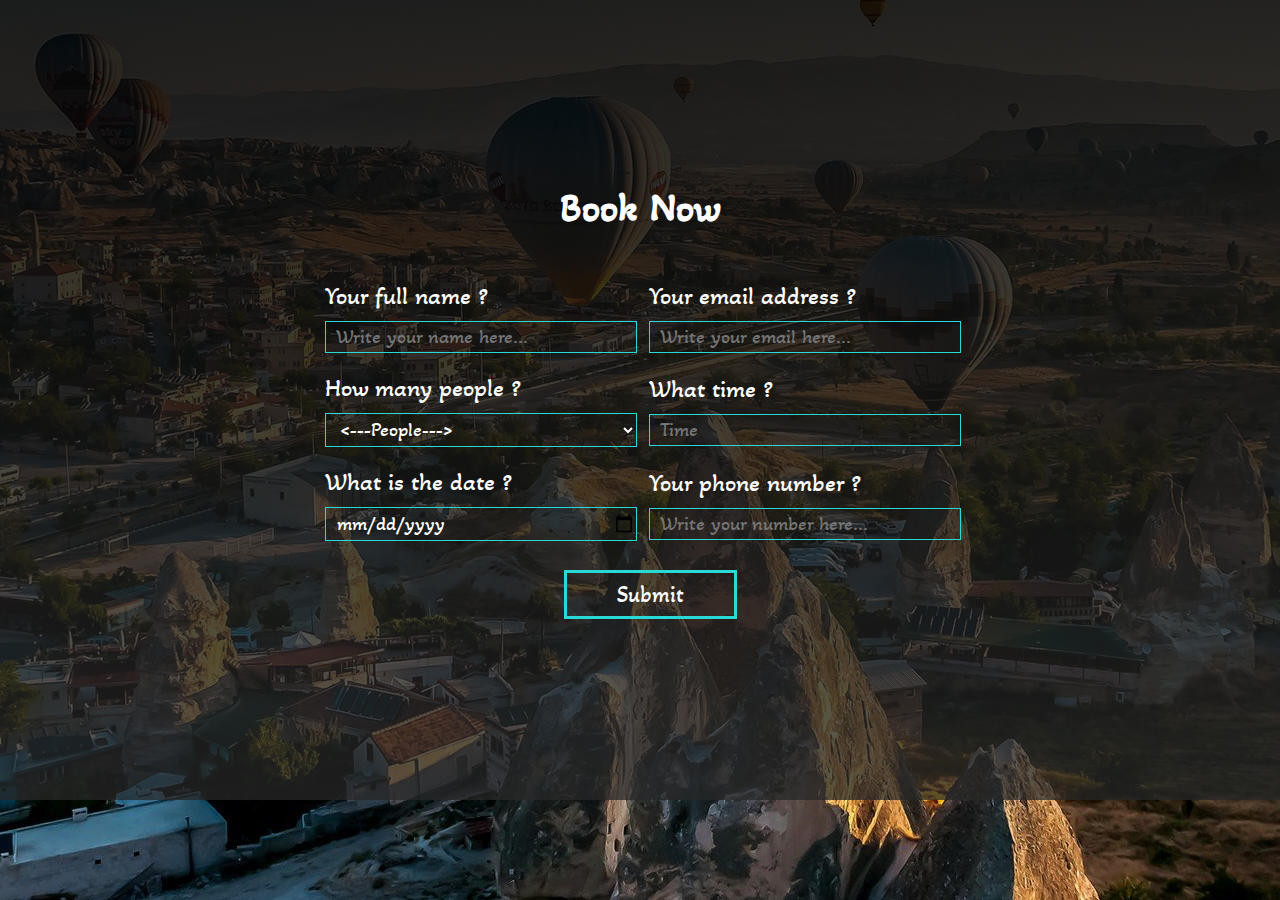
<file: book.html>
<!DOCTYPE html>
<html lang="en">

<head>
    <meta charset="UTF-8">
    <meta http-equiv="X-UA-Compatible" content="IE=edge">
    <meta name="viewport" content="width=device-width, initial-scale=1.0">
    <link rel="stylesheet" href="./css/book.css">
    <title>book</title>
</head>

<body class="main_bg">
    <div class="form">
        <div class="form-text">
            <h1></span>Book Now <span></h1>
        </div>
        <div class="main-form">
            <form action="index.php" method="get">
                <div>
                    <span>Your full name ?</span>
                    <input type="text" name="name" id="name" placeholder="Write your name here..." required>
                </div>
                <div>
                    <span>Your email address ?</span>
                    <input type="email" name="name" id="name" placeholder="Write your email here..." required> 
                </div>
                <div>
                    <!-- <---this is the select option--->
                    <span>How many people ?</span>
                    <select name="people" id="people" required>
                        <option value=""><---People---></option>
                        <option value="1">1 People</option>
                        <option value="2">2 People</option>
                        <option value="3">3 People</option>
                        <option value="4">4 People</option>
                    </select>
                    <!-- <---this is the select option--->
                </div>
                <div>
                    <span>What time ?</span>
                    <input type="text" name="time" id="time" placeholder="Time" required>
                </div>
                <div>
                    <span>What is the date ?</span>
                    <input type="date" name="date" id="date" placeholder="date" required>
                </div>
                <div>
                    <span>Your phone number ?</span>
                    <input type="number" name="number" id="number" placeholder="Write your number here..." required>
                </div>
                <div id="submit">
                    <a href="index.html">Submit</a>
                </div>


            </form>
        </div>
    </div>
</body>

</html>
</file>
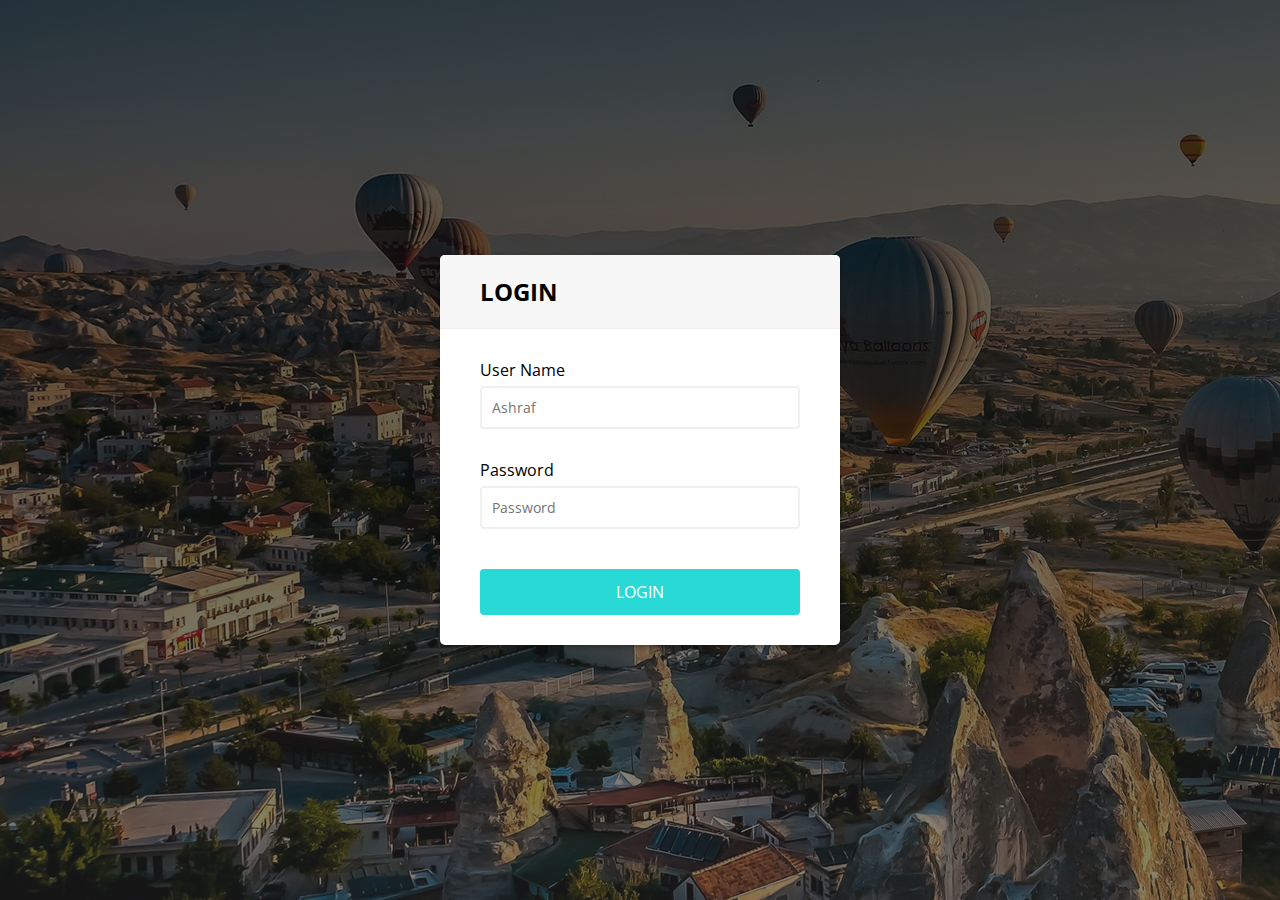
<file: login.html>
<!DOCTYPE html>
<html lang="en">
  <head>
    <meta charset="UTF-8" />
    <meta http-equiv="X-UA-Compatible" content="IE=edge" />
    <meta name="viewport" content="width=device-width, initial-scale=1.0" />
    <link href="https://fonts.googleapis.com/css2?family=Poppins:ital,wght@1,200&display=swap" rel="stylesheet">
    <link rel="stylesheet" href=".//css/login.css">
    <link rel="stylesheet" href=".//css/all.min.css">
    <title>Login</title>
  </head>
  <body>
    <div class="container">
      <div class="header">
        <h2>LOGIN</h2>
      </div>
      <form id="form" action="" class="form">
        <div class="form-control">
            <label for="username">User Name</label>
            <input type="text" placeholder="Ashraf" id="username" />
            <i class="fas fa-check-circle"></i>
            <i class="fas fa-exclamation-circle"></i>
            <small>Error message</small>
        </div>
        <div class="form-control">
            <label for="username">Password</label>
            <input type="password" placeholder="Password" id="password"/>
            <i class="fas fa-check-circle"></i>
            <i class="fas fa-exclamation-circle"></i>
            <small>Error message</small>
        </div>
        <button>LOGIN</button>
    </form>
    </div>
    <script src="./js/login.js"></script>
  </body>
</html>
</file>
<file: css/book.css>
@import url('https://fonts.googleapis.com/css2?family=Akaya+Telivigala&display=swap');

*{
    margin: 0;
    padding: 0;
}

.main_bg{
	background: linear-gradient(0deg, rgba(39, 39, 39, 0.74), rgba(0, 0, 0, 0.85)), url("../images/aa.jpg");
    max-width: 1280px;
    height: 800px;
    display: flex;
    background-repeat: no-repeat;
    background-position: center;
    justify-content: center;
    align-items: center;
    margin: 0 auto;
}
.form{
    width: 650px;
}

.form-text{
    text-align: center;
    margin: 0 0 40px 0;
}
.form-text h1 span img{
    margin: 0 10px;

}
.form-text h1{
    color: #fff;
    font-family: 'Akaya Telivigala', cursive;
    font-size: 40px;
    margin-bottom: 20px;
}
.form-text p{
    color: #fff;
    font-family: 'Akaya Telivigala', cursive;
    font-size: large;
}

.main-form div{
    margin: 10px 10px;
    width: 300px;
    display: inline-block;
}
.main-form div input {
    width: 100%;
    font-family: 'Akaya Telivigala', cursive;
    background: none;
    border: 1px solid #29d9d5;;
    font-size: 20px;
    color: #fff;
    outline: none;
    padding: 3px 0 3px 10px;
    margin-top: 10px;
}
.main-form div select{
    width: 104%;
    font-family: 'Akaya Telivigala', cursive;
    background: none;
    border: 1px solid #29d9d5;;
    font-size: 20px;
    color: #fff;
    outline: none;
    padding: 3px 0 3px 10px;
    margin-top: 10px;
}
.main-form div select option{
    color: black;
}
.main-form div span{
    width: 100%;
    font-family: 'Akaya Telivigala', cursive;
    color: #fff;
    font-size: 25px;
}

#submit{
    margin-top: 30px;
    width: 100%;
    text-align: center;
}
#submit a{
    font-family: 'Akaya Telivigala', cursive;
    padding: 8px 50px;
    border:0.2rem solid #29d9d5;
    background-color: transparent !important;
    color: white !important;
    transition: all .3s;
    text-decoration: none;
    font-size: 23px;
}
#submit a:hover{
    font-family: 'Akaya Telivigala', cursive;
    width: 200px;
    background-color: #29d9d5 !important;
    color: black !important;
}
#submit a:active{
    font-size: 19px;
    background-color: rgb(46, 20, 5) !important;
    color: #fff !important;
}


@media screen and (max-width:710px) {
    .main-form{
        text-align: center;
    }
}

/* make by ruhul amin */
</file>
<file: css/login.css>
@import url('https://fonts.googleapis.com/css?family=Muli&display=swap');
@import url('https://fonts.googleapis.com/css?family=Open+Sans:400,500&display=swap');
* {
    box-sizing: border-box;
}


body {
	background: linear-gradient(0deg, rgba(39, 39, 39, 0.54), rgba(0, 0, 0, 0.69)), url("../images/aa.jpg");
    font-family: 'Open Sans', sans-serif;
	display: flex;
	align-items: center;
	justify-content: center;
	min-height: 100vh;
	margin: 0;
}

.container {
	background-color: #fff;
	border-radius: 5px;
	box-shadow: 0 2px 5px rgba(0, 0, 0, 0.3);
	overflow: hidden;
	width: 400px;
	max-width: 100%;
}

.header {
	border-bottom: 1px solid #f0f0f0;
	background-color: #f7f7f7;
	padding: 20px 40px;
}

.header h2 {
	margin: 0;
}

.form {
	padding: 30px 40px;	
}

.form-control {
	margin-bottom: 10px;
	padding-bottom: 20px;
	position: relative;
}

.form-control label {
	display: inline-block;
	margin-bottom: 5px;
}

.form-control input {
	border: 2px solid #f0f0f0;
	border-radius: 4px;
	display: block;
	font-family: inherit;
	font-size: 14px;
	padding: 10px;
	width: 100%;
}

.form-control input:focus {
	outline: 0;
	border-color: #777;
}

.form-control.success input {
	border-color: #2ecc71;
}

.form-control.error input {
	border-color: #e74c3c;
}

.form-control i {
	visibility: hidden;
	position: absolute;
	top: 40px;
	right: 10px;
}

.form-control.success i.fa-check-circle {
	color: #2ecc71;
	visibility: visible;
}

.form-control.error i.fa-exclamation-circle {
	color: #e74c3c;
	visibility: visible;
}

.form-control small {
	color: #e74c3c;
	position: absolute;
	bottom: 0;
	left: 0;
	visibility: hidden;
}

.form-control.error small {
	visibility: visible;
}

.form button {
	background-color: #29d9d5;
	border: 2px solid #29d9d5;
	border-radius: 4px;
	color: #fff;
	display: block;
	font-family: inherit;
	font-size: 16px;
	padding: 10px;
	margin-top: 20px;
	width: 100%;
}
</file>
